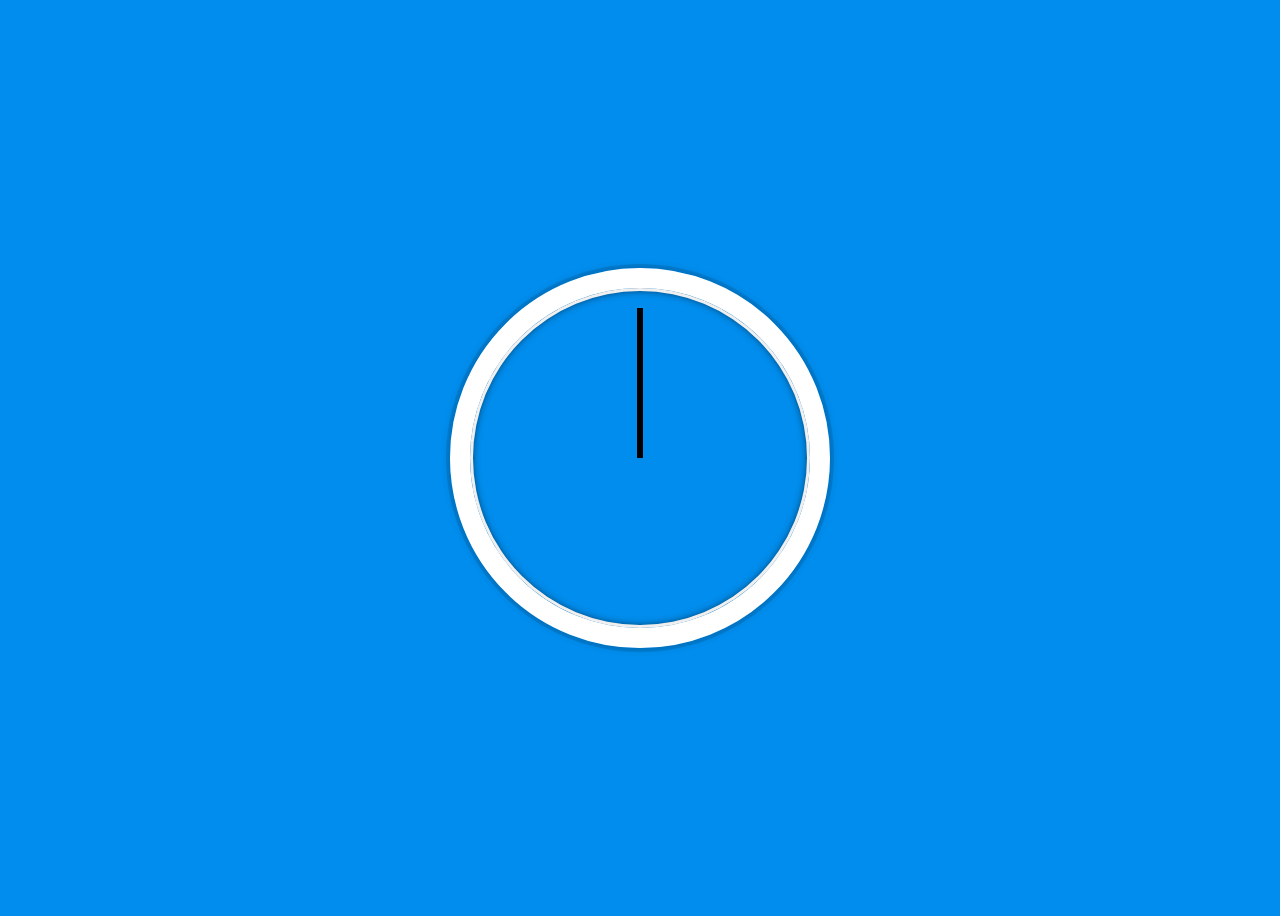
<file: 02 - JS + CSS Clock/index.html>
<!DOCTYPE html>
<html lang="en">
<head>
  <meta charset="UTF-8">
  <title>Document</title>
</head>
<body>


    <div class="clock">
      <div class="clock-face">
        <div class="hand hour-hand"></div>
        <div class="hand min-hand"></div>
        <div class="hand second-hand"></div>
      </div>
    </div>


  <style>
    html {
      background:#018DED url(http://unsplash.it/1500/1000?image=881&blur=50);
      background-size:cover;
      font-family:'helvetica neue';
      text-align: center;
      font-size: 10px;
    }

    body {
      font-size: 2rem;
      display:flex;
      flex:1;
      min-height: 100vh;
      align-items: center;
    }

    .clock {
      width: 30rem;
      height: 30rem;
      border:20px solid white;
      border-radius:50%;
      margin:50px auto;
      position: relative;
      padding:2rem;
      box-shadow:
        0 0 0px 4px rgba(0,0,0,0.1),
        inset 0 0 0 3px #EFEFEF,
        inset 0 0 10px black,
        0 0 10px rgba(0,0,0,0.2);
    }

    .clock-face {
      position: relative;
      width: 100%;
      height: 100%;
      transform: translateY(-3px); /* account for the height of the clock hands */
    }

    .hand {
      width:50%;
      height:6px;
      background:black;
      position: absolute;
      top:50%;
      transform-origin: 100%;
      transform: rotate(90deg);
      transition: all 0.05s cubic-bezier(0, 2, 1, 1); 
    }

  </style>

  <script>
    const hourHand = document.querySelector('.hour-hand');
    const minHand = document.querySelector('.min-hand');
    const secondHand = document.querySelector('.second-hand');

    function setHand(el, time, rate) {
      const hoursDegrees = ((time / rate) * 360) + 90;
      el.style.transform = `rotate(${hoursDegrees}deg`;

      return el;
    }

    function setDate() {
      const now = new Date();

      const hours = now.getHours();
      const minutes = now.getMinutes();
      const seconds = now.getSeconds();
      
      setHand(hourHand, hours, 12);
      setHand(minHand, minutes, 60);
      setHand(secondHand, seconds, 60);
    }

    setInterval(setDate, 1000);

  </script>
</body>
</html>
</file>
